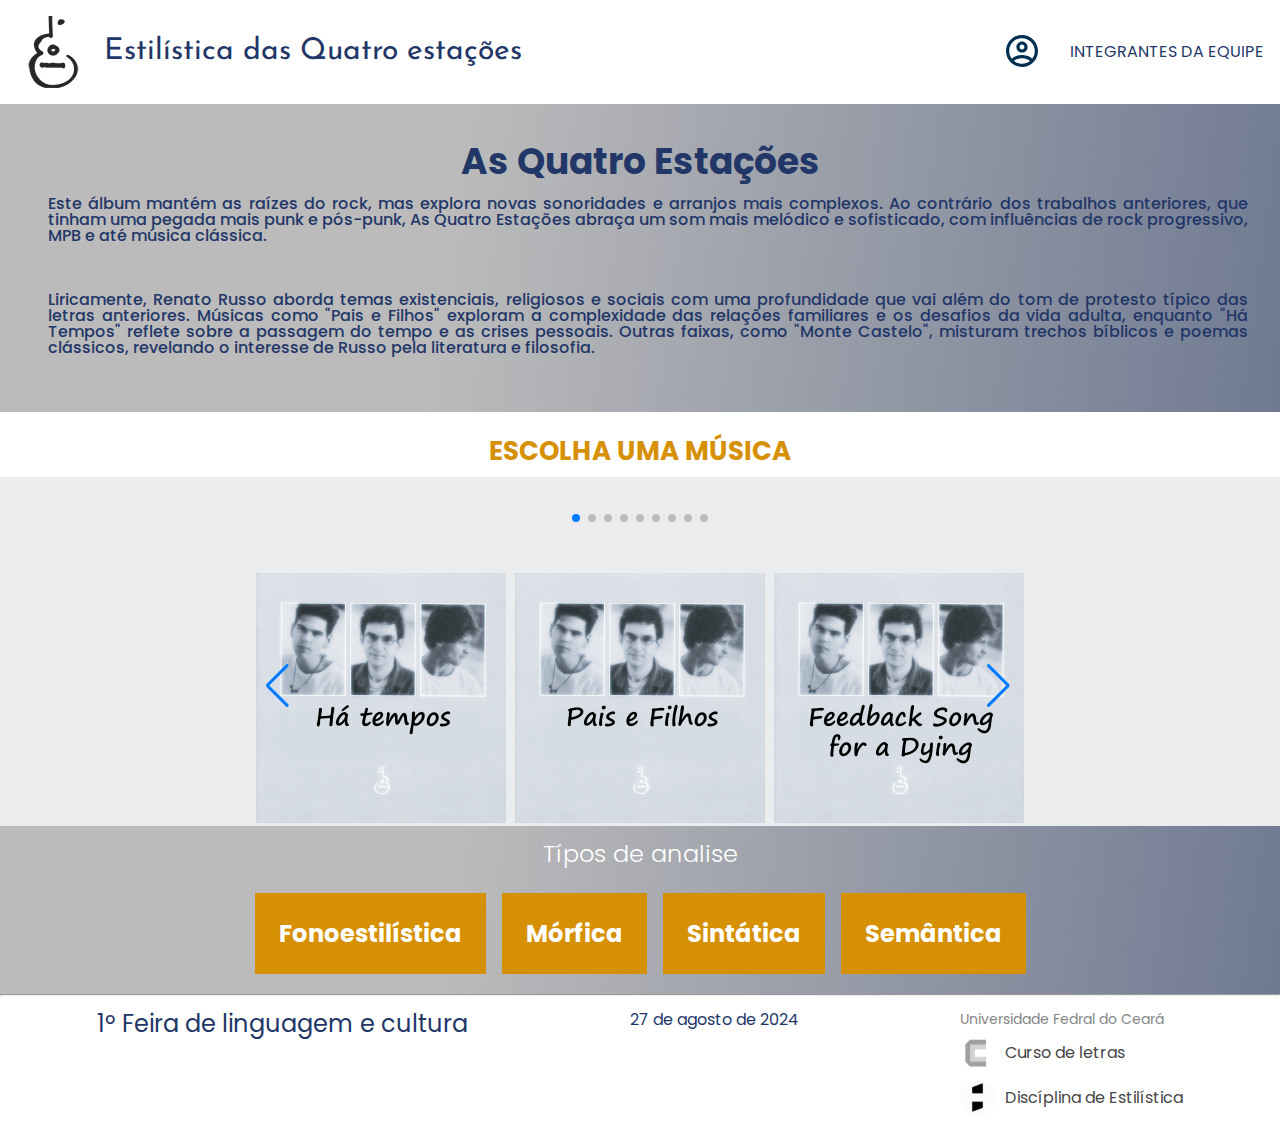
<file: index.html>
<!DOCTYPE html>
<html>

<head>
    <meta charset="UTF-8">
    <meta name="viewport" content="width=device-width, initial-scale=1.0">
    <title>Estilística</title>
    <link rel="stylesheet" href="reset.css">
    <link rel="preconnect" href="https://fonts.googleapis.com">
    <link rel="preconnect" href="https://fonts.gstatic.com" crossorigin>
    <link href="https://fonts.googleapis.com/css2?family=Poppins:wght@300;400;500;700&display=swap" rel="stylesheet">
    <link rel="stylesheet" href="https://unpkg.com/swiper@8/swiper-bundle.min.css" />
    <link href="https://fonts.googleapis.com/css2?family=Josefin+Sans:wght@400;700&display=swap" rel="stylesheet">
    <link rel="stylesheet" href="styles.css">
</head>

<body>
    <header class="cabeçalho">
        <div class="container">
            <img src="img/Logo-LU-Preto.png" alt="Logo da Legião Urbana" class="container__imagem">
            <h1 class="container__titulo">Estilística das <b class="container__titulo--negrito"></b>Quatro estações</b></h1>
        </div>
        <div class="container">
            <a href="#" class="container__link">
                <img src="img/Usuario.svg" alt="Meu perfil" class="container__imagem">
            </a>
            <ul class="opções">
                <input type="checkbox" id="opções-menu" class="opções__botão">
                <label for="opções-menu" class="opções__rotulo">
                    <li class="opções__item">Integrantes da equipe</li>
                </label>
                <ul class="lista-menu">
                    <li class="lista-menu__item">
                        <a href="#" class="lista-menu__link">Aaron</a>
                    </li>
                    <li class="lista-menu__item">
                        <a href="#" class="lista-menu__link">Isabella</a>
                    </li>
                    <li class="lista-menu__item">
                        <a href="#" class="lista-menu__link">Miguel</a>
                    </li>
                    <li class="lista-menu__item">
                        <a href="#" class="lista-menu__link">Suyanne</a>
                    </li>
                </ul>
            </ul>
        </div>
    </header>
    <section class="banner">
        <div class="div01">
            <h2 class="banner__titulo">As Quatro Estações</h2>
            <p class="banner__texto">Este álbum mantém as raízes do rock, mas explora novas sonoridades e arranjos mais complexos. Ao
             contrário dos trabalhos anteriores, que tinham uma pegada mais punk e pós-punk, As Quatro Estações abraça um som mais melódico e sofisticado, 
            com influências de rock progressivo, MPB e até música clássica.</p>
            <br>
            <p class="banner__texto">Liricamente, Renato Russo aborda temas existenciais, religiosos e sociais com uma profundidade que vai além do tom de protesto típico das  
            letras anteriores. Músicas como "Pais e Filhos" exploram a complexidade das relações familiares e os desafios da vida adulta, enquanto "Há Tempos" reflete sobre a passagem do tempo e as crises pessoais. Outras faixas, como "Monte Castelo", misturam trechos bíblicos e poemas clássicos, revelando o interesse de Russo pela literatura e filosofia.</p>
        </div>
        <div class="card">
            <!-- 1º linha -->
            <div class="card__descrição">
                <!-- 1º coluna -->
                <div class="descrição">
                    <h3 class="descrição__titulo">Legião Urbana</h3>
                    <h2 class="descrição__titulo-livro">Sobre...</h2>
                    <p class="descrição__texto"> Foi uma banda brasileira de rock formada em 1982, em Brasília, por Renato Russo e Marcelo Bonfá, 
                    que contou com Dado Villa-Lobos e Renato Rocha em sua formação mais conhecida.</p>
                </div>
                <!-- 2º coluna -->
                <img src="img/LU-4E-Capa.webp" class="descrição__imagem">
            </div>
        </div>
    
    </section>
    <section class="carrossel">
        <h2 class="carrossel__titulo">Escolha uma música</h2>
        <!-- Slider main container -->
        <div class="carrossel__container">
            <div class="swiper">
                <!-- Additional required wrapper -->
                <!-- If we need pagination -->
                <div class="swiper-pagination"></div>

                <div class="swiper-wrapper">
                    <!-- Slides -->
                    <div class="swiper-slide">
                        <a href="/pages/01.html" ><img src="img/4E01.png" alt="Há tempos"></a>
                    </div>
                    <div class="swiper-slide">
                        <a href="/pages/02.html" ><img src="img/4E02.png" alt="Pais e filhos"></a>
                    </div>
                    <div class="swiper-slide">
                        <a href="/pages/03.html"><img src="img/4E03.png" alt="Feedback Song for a Dying Friend"></a>
                    </div>
                    <div class="swiper-slide">
                        <a href="/pages/04.html"><img src="img/4E04.png" alt="Quando o Sol Bater na Janela do Teu Quarto"></a>
                    </div>
                    <div class="swiper-slide">
                        <a href="/pages/05.html"><img src="img/4E05.png" alt="Eu Era um Lobisomem Juvenil"></a>
                    </div>
                    <div class="swiper-slide">
                        <a href="/pages/06.html"><img src="img/4E06.png" alt="1965 (Duas Tribos)"></a>
                    </div>
                    <div class="swiper-slide">
                        <a href="/pages/07.html"><img src="img/4E07.png" alt="Monte Castelo"></a>
                    </div>
                    <div class="swiper-slide">
                        <a href="/pages/08.html"><img src="img/4E08.png" alt="Maurício"></a>
                    </div>
                    <div class="swiper-slide">
                        <a href="/pages/09.html"><img src="img/4E09.png" alt="Meninos e Meninas"></a>
                    </div>
                    <div class="swiper-slide">
                        <a href="/pages/10.html"><img src="img/4E10.png" alt="Sete Cidades"></a>
                    </div>
                    <div class="swiper-slide">
                        <a href="/pages/11.html"><img src="img/4E11.png" alt="Se Fiquei Esperando Meu Amor Passar"></a>
                    </div>
                </div>

                <!-- If we need navigation buttons -->
                <div class="swiper-button-prev"></div>
                <div class="swiper-button-next"></div>
            </div>


        </div>
    </section>

    <section class="tópicos">
        <h2 class="tópicos__titulo">Típos de analise</h2>
        <ul class="tópicos__lista">
            <li class="tópicos__item">
                <a href="#" class="tópicos__link">Fonoestilística</a>
            </li>
            <li class="tópicos__item">
                <a href="#" class="tópicos__link">Mórfica</a>
            </li>
            <li class="tópicos__item">
                <a href="#" class="tópicos__link">Sintática</a>
            </li>
            <li class="tópicos__item">
                <a href="#" class="tópicos__link">Semântica</a>
            </li>
        </ul>
    </section>

    <hr />

    <footer class="rodapé">
        <h2 class="rodapé__titulo">1º Feira de linguagem e cultura</h2>
        <p>27 de agosto de 2024</p>
        <ul class="lista-rodapé">
            <li class="lista-rodapé__titulo">Universidade Fedral do Ceará</li>
            <li class="lista-rodapé__item">
                <img src="img/CasaDoCodigo.svg" alt="Logo da casa do código">
                <a href="#" class="lista-rodapé__link">Curso de letras</a>
            </li>
            <li class="lista-rodapé__item">
                <img src="img/Caelum.svg" alt="Logo da caelum">
                <a href="#" class="lista-rodapé__link">Discíplina de Estilística</a>
            </li>
        </ul>

    </footer>

    <script src="/scripts/carrossel.js"></script>
    <script>
        const swiper = new Swiper('.swiper', {
            spaceBetween: 9,
            slidesPerView: 3,
            pagination: {
                el: '.swiper-pagination',
                type: 'bullets',
            },
        });
    </script>
</body>

</html>
</file>
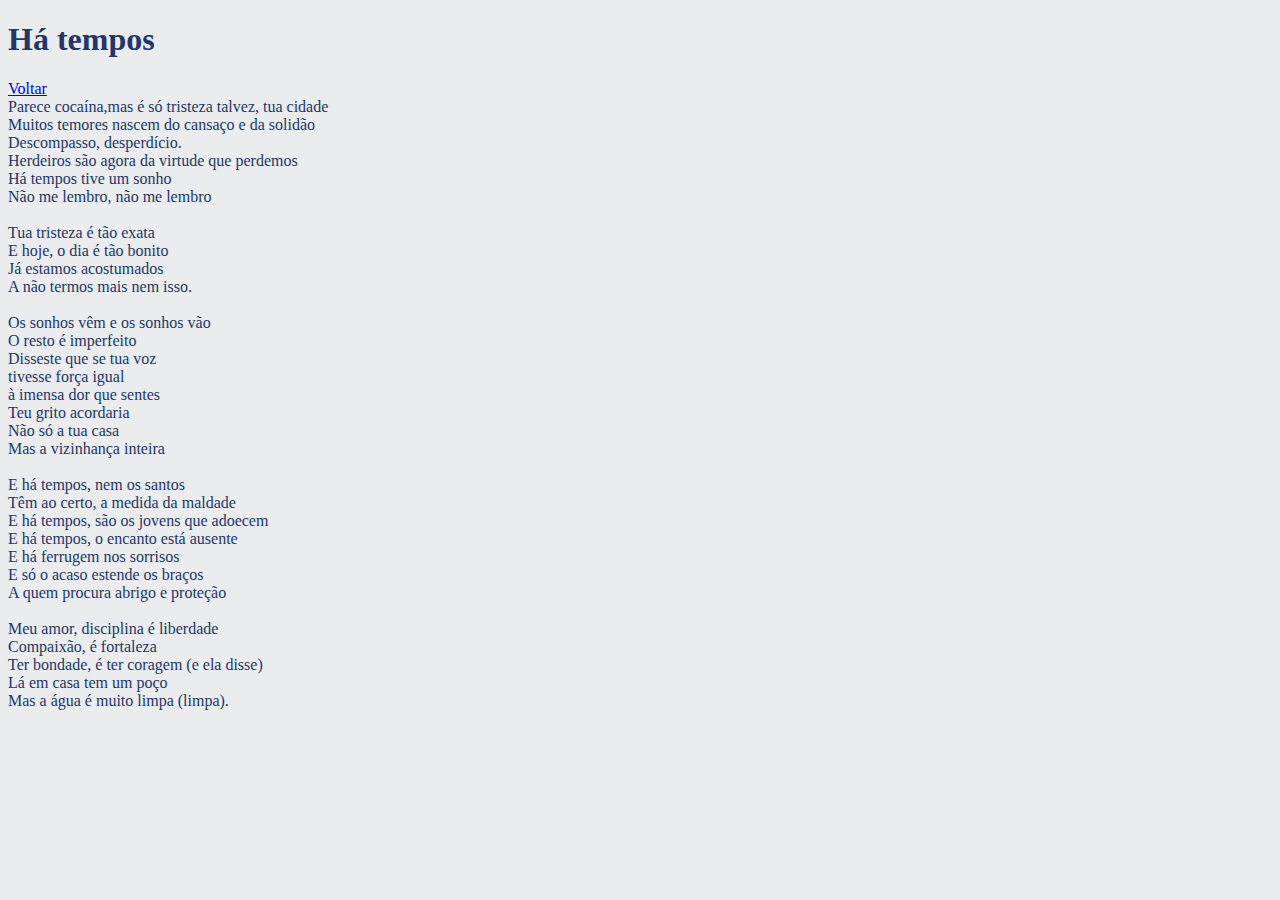
<file: pages/01.html>
<!DOCTYPE html>
<html lang="pt-br">
  <head>
    <meta charset="UTF-8" />
    <meta name="viewport" content="width=device-width, initial-scale=1.0" />
    <title>Há tempos</title>
    <link rel="stylesheet" href="../styles.css" />
  </head>
  <body>
    <header class="cabecalho_musica">
      <div class="musica__div-esquerda">
        <h1 class="musica__titulo">Há tempos</h1>
      </div>
      <div class="musica__div-direita"><a href="../index.html">Voltar</a></div>
    </header>
    <section class="fundo-letra">
      <div class="letra">
        Parece cocaína,mas é só tristeza talvez, tua cidade<br>
        Muitos temores nascem do cansaço e da solidão<br>
        Descompasso, desperdício.<br>
        Herdeiros são agora da virtude que perdemos<br>
        Há tempos tive um sonho<br>
        Não me lembro, não me lembro<br>
        <br>
        Tua tristeza é tão exata<br>
        E hoje, o dia é tão bonito<br>
        Já estamos acostumados<br>
        A não termos mais nem isso.<br>
        <br>
        Os sonhos vêm e os sonhos vão<br>
        O resto é imperfeito<br>
        Disseste que se tua voz<br>
        tivesse força igual<br>
        à imensa dor que sentes<br>
        Teu grito acordaria<br>
        Não só a tua casa<br>
        Mas a vizinhança inteira<br>
        <br>
        E há tempos, nem os santos<br>
        Têm ao certo, a medida da maldade<br>
        E há tempos, são os jovens que adoecem<br>
        E há tempos, o encanto está ausente<br>
        E há ferrugem nos sorrisos<br>
        E só o acaso estende os braços<br>
        A quem procura abrigo e proteção<br>
        <br>
        Meu amor, disciplina é liberdade<br>
        Compaixão, é fortaleza<br>
        Ter bondade, é ter coragem (e ela disse)<br>
        Lá em casa tem um poço<br>
        Mas a água é muito limpa (limpa).
        <br>
      </div>
    </section>
  </body>
</html>
</file>
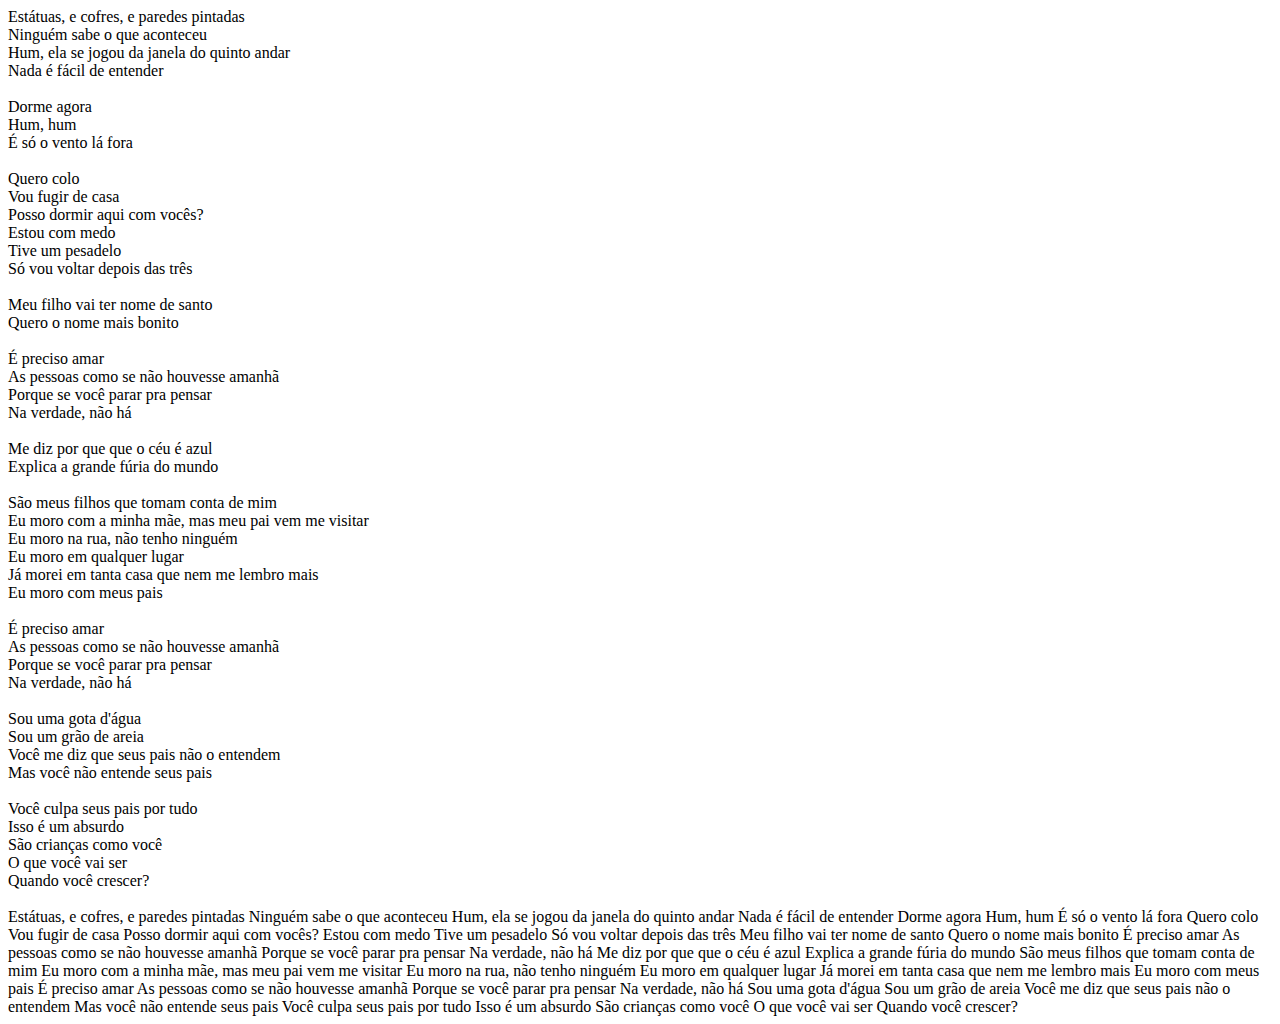
<file: pages/02.html>
<!DOCTYPE html>
<html lang="en">
<head>
    <meta charset="UTF-8">
    <meta name="viewport" content="width=device-width, initial-scale=1.0">
    <title>Document</title>
</head>
<body>
Estátuas, e cofres, e paredes pintadas<br>
Ninguém sabe o que aconteceu<br>
Hum, ela se jogou da janela do quinto andar<br>
Nada é fácil de entender<br>
<br>
Dorme agora<br>
Hum, hum<br>
É só o vento lá fora<br>
<br>
Quero colo<br>
Vou fugir de casa<br>
Posso dormir aqui com vocês?<br>
Estou com medo<br>
Tive um pesadelo<br>
Só vou voltar depois das três<br>
<br>
Meu filho vai ter nome de santo<br>
Quero o nome mais bonito<br>
<br>
É preciso amar<br>
As pessoas como se não houvesse amanhã<br>
Porque se você parar pra pensar<br>
Na verdade, não há<br>
<br>
Me diz por que que o céu é azul<br>
Explica a grande fúria do mundo<br>
<br>
São meus filhos que tomam conta de mim<br>
Eu moro com a minha mãe, mas meu pai vem me visitar<br>
Eu moro na rua, não tenho ninguém<br>
Eu moro em qualquer lugar<br>
Já morei em tanta casa que nem me lembro mais<br>
Eu moro com meus pais<br>
<br>
É preciso amar<br>
As pessoas como se não houvesse amanhã<br>
Porque se você parar pra pensar<br>
Na verdade, não há<br>
<br>
Sou uma gota d'água<br>
Sou um grão de areia<br>
Você me diz que seus pais não o entendem<br>
Mas você não entende seus pais<br>
<br>
Você culpa seus pais por tudo<br>
Isso é um absurdo<br>
São crianças como você<br>
O que você vai ser<br>
Quando você crescer?<br>
<br>
</body>
</html>
<!DOCTYPE html>
<html lang="en">
<head>
    <meta charset="UTF-8">
    <meta name="viewport" content="width=device-width, initial-scale=1.0">
    <title>Document</title>
</head>
<body>
Estátuas, e cofres, e paredes pintadas
Ninguém sabe o que aconteceu
Hum, ela se jogou da janela do quinto andar
Nada é fácil de entender

Dorme agora
Hum, hum
É só o vento lá fora

Quero colo
Vou fugir de casa
Posso dormir aqui com vocês?
Estou com medo
Tive um pesadelo
Só vou voltar depois das três

Meu filho vai ter nome de santo
Quero o nome mais bonito

É preciso amar
As pessoas como se não houvesse amanhã
Porque se você parar pra pensar
Na verdade, não há

Me diz por que que o céu é azul
Explica a grande fúria do mundo

São meus filhos que tomam conta de mim
Eu moro com a minha mãe, mas meu pai vem me visitar
Eu moro na rua, não tenho ninguém
Eu moro em qualquer lugar
Já morei em tanta casa que nem me lembro mais
Eu moro com meus pais

É preciso amar
As pessoas como se não houvesse amanhã
Porque se você parar pra pensar
Na verdade, não há

Sou uma gota d'água
Sou um grão de areia
Você me diz que seus pais não o entendem
Mas você não entende seus pais

Você culpa seus pais por tudo
Isso é um absurdo
São crianças como você
O que você vai ser
Quando você crescer?

</body>
</html>
</file>
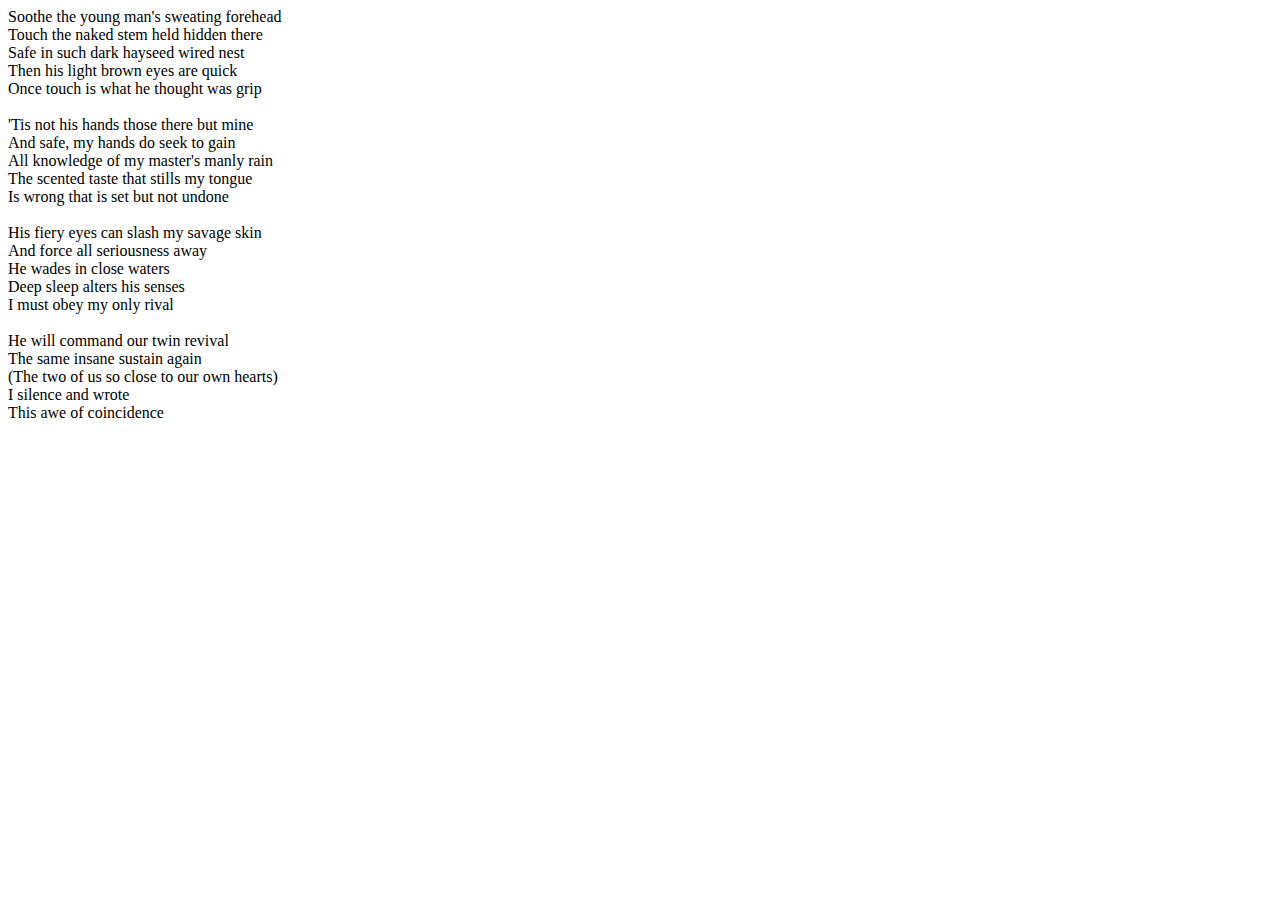
<file: pages/03.html>
<!DOCTYPE html>
<html lang="en">
<head>
    <meta charset="UTF-8">
    <meta name="viewport" content="width=device-width, initial-scale=1.0">
    <title>Document</title>
</head>
<body>
Soothe the young man's sweating forehead <br>
Touch the naked stem held hidden there <br>
Safe in such dark hayseed wired nest<br>
Then his light brown eyes are quick<br>
Once touch is what he thought was grip<br>
<br>
'Tis not his hands those there but mine<br>
And safe, my hands do seek to gain<br>
All knowledge of my master's manly rain<br>
The scented taste that stills my tongue<br>
Is wrong that is set but not undone<br>
<br>
His fiery eyes can slash my savage skin<br>
And force all seriousness away<br>
He wades in close waters<br>
Deep sleep alters his senses<br>
I must obey my only rival<br>
<br>
He will command our twin revival<br>
The same insane sustain again<br>
(The two of us so close to our own hearts)<br>
I silence and wrote<br>
This awe of coincidence<br>
<br>
</body>
</html>
</file>
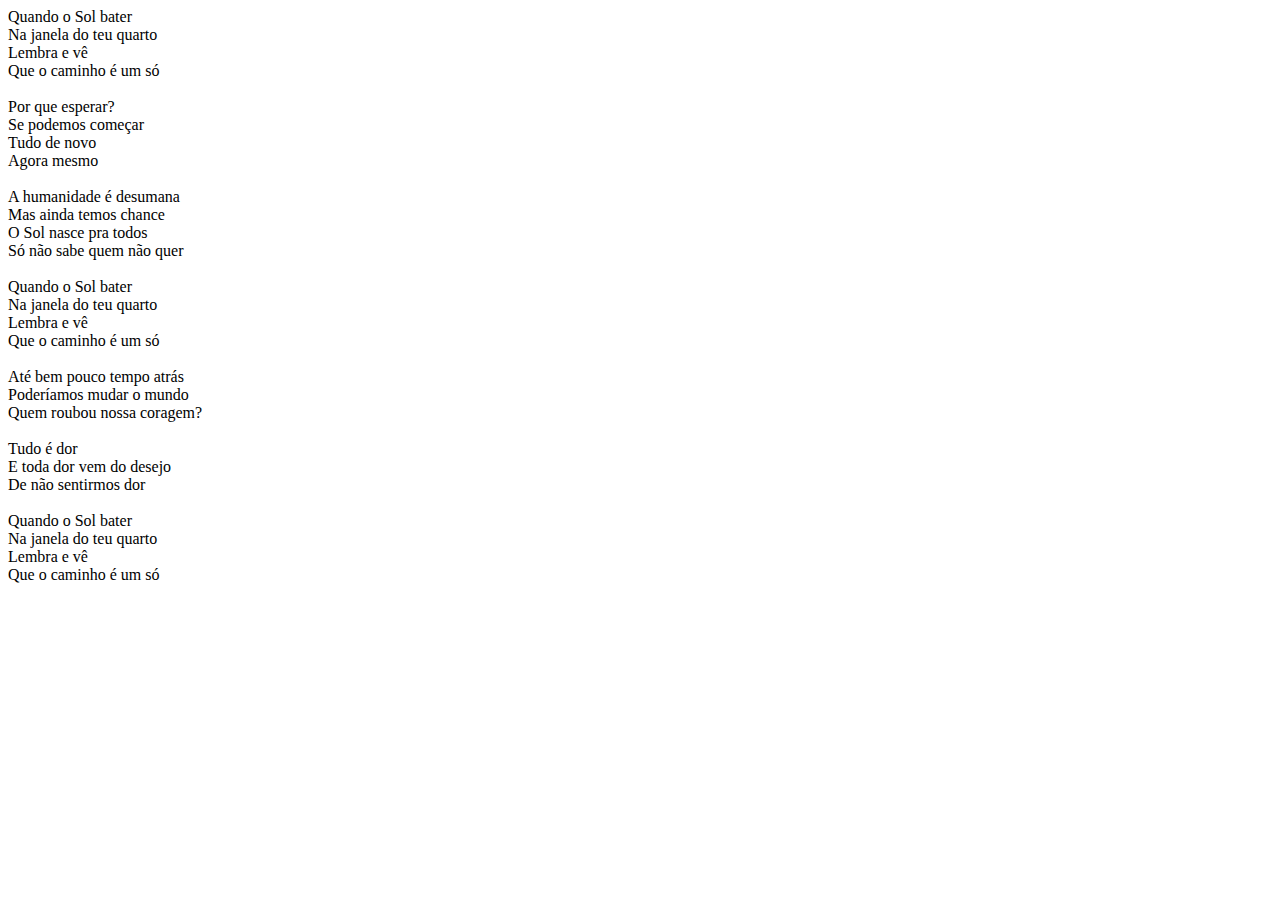
<file: pages/04.html>
<!DOCTYPE html>
<html lang="en">
<head>
    <meta charset="UTF-8">
    <meta name="viewport" content="width=device-width, initial-scale=1.0">
    <title>Document</title>
</head>
<body>

Quando o Sol bater <br>
Na janela do teu quarto<br>
Lembra e vê<br>
Que o caminho é um só<br>
<br>
Por que esperar?<br>
Se podemos começar<br>
Tudo de novo<br>
Agora mesmo<br>
<br>
A humanidade é desumana<br>
Mas ainda temos chance<br>
O Sol nasce pra todos<br>
Só não sabe quem não quer<br>
<br>
Quando o Sol bater<br>
Na janela do teu quarto<br>
Lembra e vê<br>
Que o caminho é um só<br>
<br>
Até bem pouco tempo atrás<br>
Poderíamos mudar o mundo<br>
Quem roubou nossa coragem?<br>
<br>
Tudo é dor<br>
E toda dor vem do desejo<br>
De não sentirmos dor<br>
<br>
Quando o Sol bater<br>
Na janela do teu quarto<br>
Lembra e vê<br>
Que o caminho é um só<br>
<br>
</body>
</html>
</file>
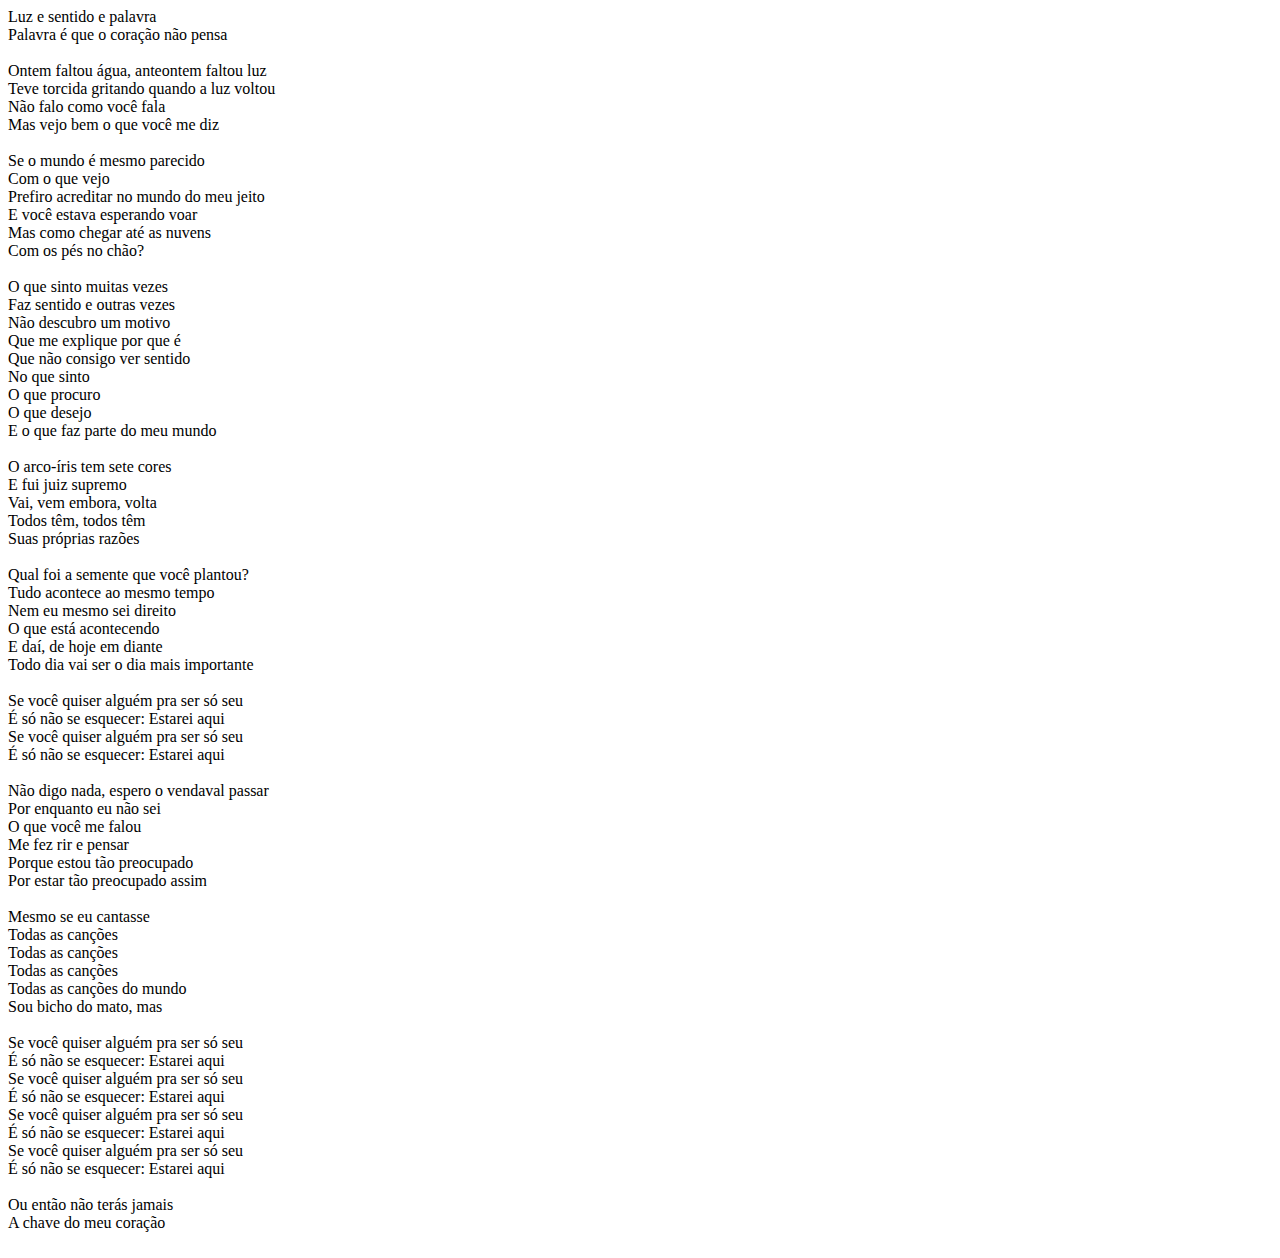
<file: pages/05.html>
<!DOCTYPE html>
<html lang="en">
<head>
    <meta charset="UTF-8">
    <meta name="viewport" content="width=device-width, initial-scale=1.0">
    <title>Document</title>
</head>
<body>
Luz e sentido e palavra <br>
Palavra é que o coração não pensa<br>
<br>
Ontem faltou água, anteontem faltou luz<br>
Teve torcida gritando quando a luz voltou<br>
Não falo como você fala<br>
Mas vejo bem o que você me diz<br>
<br>
Se o mundo é mesmo parecido<br>
Com o que vejo<br>
Prefiro acreditar no mundo do meu jeito<br>
E você estava esperando voar<br>
Mas como chegar até as nuvens<br>
Com os pés no chão?<br>
<br>
O que sinto muitas vezes <br>
Faz sentido e outras vezes<br>
Não descubro um motivo<br>
Que me explique por que é<br>
Que não consigo ver sentido<br>
No que sinto<br>
O que procuro<br>
O que desejo<br>
E o que faz parte do meu mundo<br>
<br>
O arco-íris tem sete cores<br>
E fui juiz supremo<br>
Vai, vem embora, volta<br>
Todos têm, todos têm<br>
Suas próprias razões<br>
<br>
Qual foi a semente que você plantou?<br>
Tudo acontece ao mesmo tempo<br>
Nem eu mesmo sei direito<br>
O que está acontecendo<br>
E daí, de hoje em diante<br>
Todo dia vai ser o dia mais importante<br>
<br>
Se você quiser alguém pra ser só seu<br>
É só não se esquecer: Estarei aqui<br>
Se você quiser alguém pra ser só seu<br>
É só não se esquecer: Estarei aqui<br>
<br>
Não digo nada, espero o vendaval passar<br>
Por enquanto eu não sei<br>
O que você me falou<br>
Me fez rir e pensar<br>
Porque estou tão preocupado<br>
Por estar tão preocupado assim<br>
<br>
Mesmo se eu cantasse<br>
Todas as canções<br>
Todas as canções<br>
Todas as canções<br>
Todas as canções do mundo<br>
Sou bicho do mato, mas<br>
<br>
Se você quiser alguém pra ser só seu<br>
É só não se esquecer: Estarei aqui<br>
Se você quiser alguém pra ser só seu<br>
É só não se esquecer: Estarei aqui<br>
Se você quiser alguém pra ser só seu<br>
É só não se esquecer: Estarei aqui<br>
Se você quiser alguém pra ser só seu<br>
É só não se esquecer: Estarei aqui<br>
<br>
Ou então não terás jamais<br>
A chave do meu coração<br>
<br>
</body>
</html>
</file>
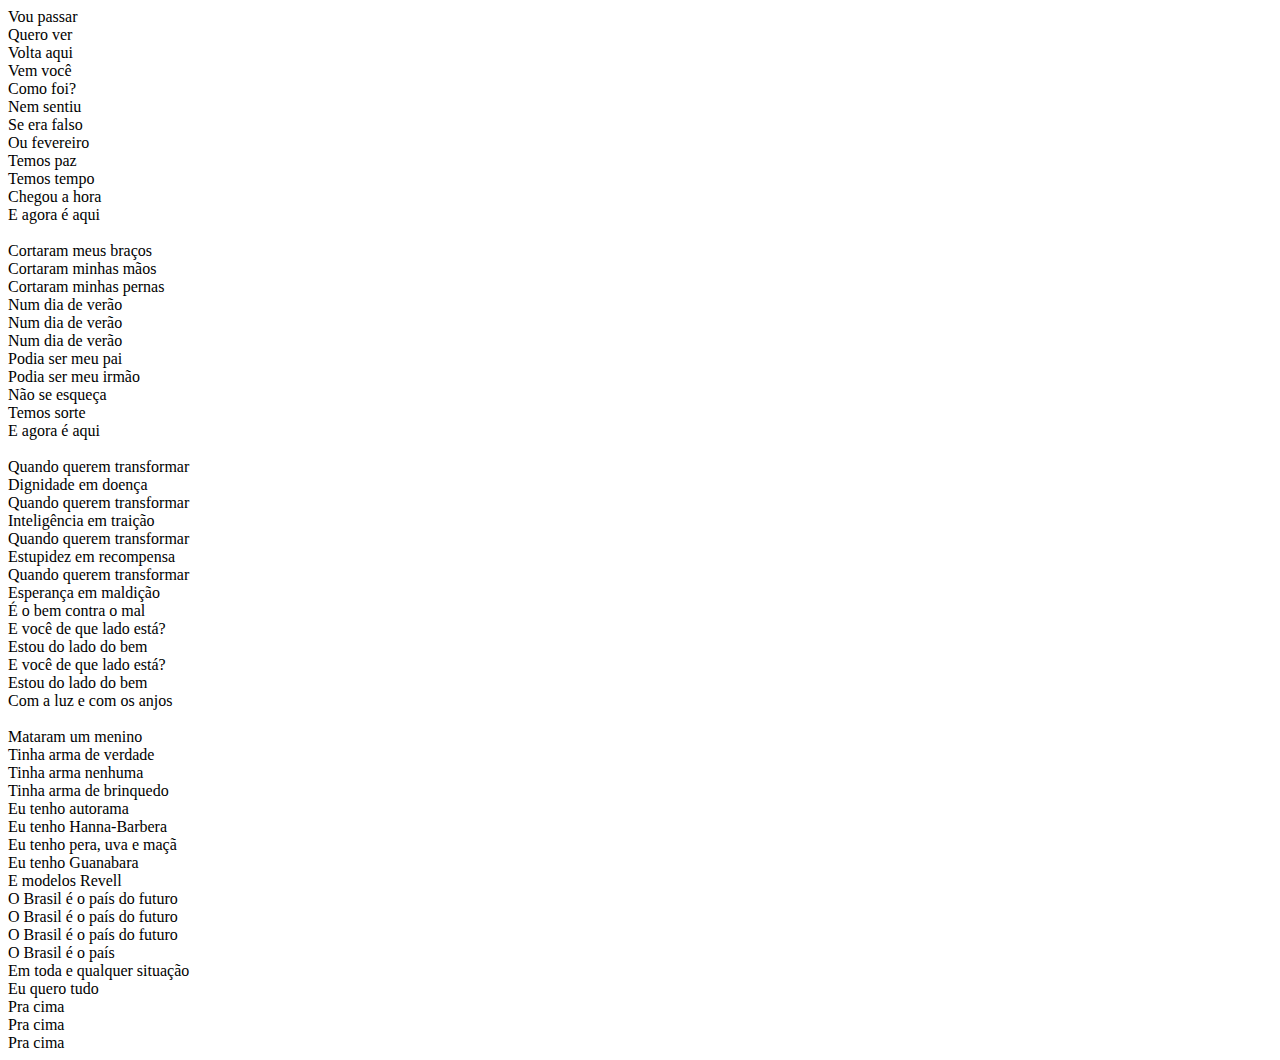
<file: pages/06.html>
<!DOCTYPE html>
<html lang="en">
<head>
    <meta charset="UTF-8">
    <meta name="viewport" content="width=device-width, initial-scale=1.0">
    <title>Document</title>
</head>
<body>
Vou passar <br>
Quero ver<br>
Volta aqui<br>
Vem você<br>
Como foi?<br>
Nem sentiu<br>
Se era falso<br>
Ou fevereiro<br>
Temos paz<br>
Temos tempo<br>
Chegou a hora<br>
E agora é aqui<br>
<br>
Cortaram meus braços<br>
Cortaram minhas mãos<br>
Cortaram minhas pernas<br>
Num dia de verão<br>
Num dia de verão<br>
Num dia de verão<br>
Podia ser meu pai<br>
Podia ser meu irmão<br>
Não se esqueça<br>
Temos sorte<br>
E agora é aqui<br>
<br>
Quando querem transformar<br>
Dignidade em doença<br>
Quando querem transformar<br>
Inteligência em traição<br>
Quando querem transformar<br>
Estupidez em recompensa<br>
Quando querem transformar<br>
Esperança em maldição<br>
É o bem contra o mal<br>
E você de que lado está?<br>
Estou do lado do bem<br>
E você de que lado está?<br>
Estou do lado do bem<br>
Com a luz e com os anjos<br>
<br>
Mataram um menino<br>
Tinha arma de verdade<br>
Tinha arma nenhuma<br>
Tinha arma de brinquedo<br>
Eu tenho autorama<br>
Eu tenho Hanna-Barbera<br>
Eu tenho pera, uva e maçã<br>
Eu tenho Guanabara<br>
E modelos Revell<br>
O Brasil é o país do futuro<br>
O Brasil é o país do futuro<br>
O Brasil é o país do futuro<br>
O Brasil é o país<br>
Em toda e qualquer situação<br>
Eu quero tudo<br>
Pra cima<br>
Pra cima<br>
Pra cima<br>

</body>
</html>
</file>
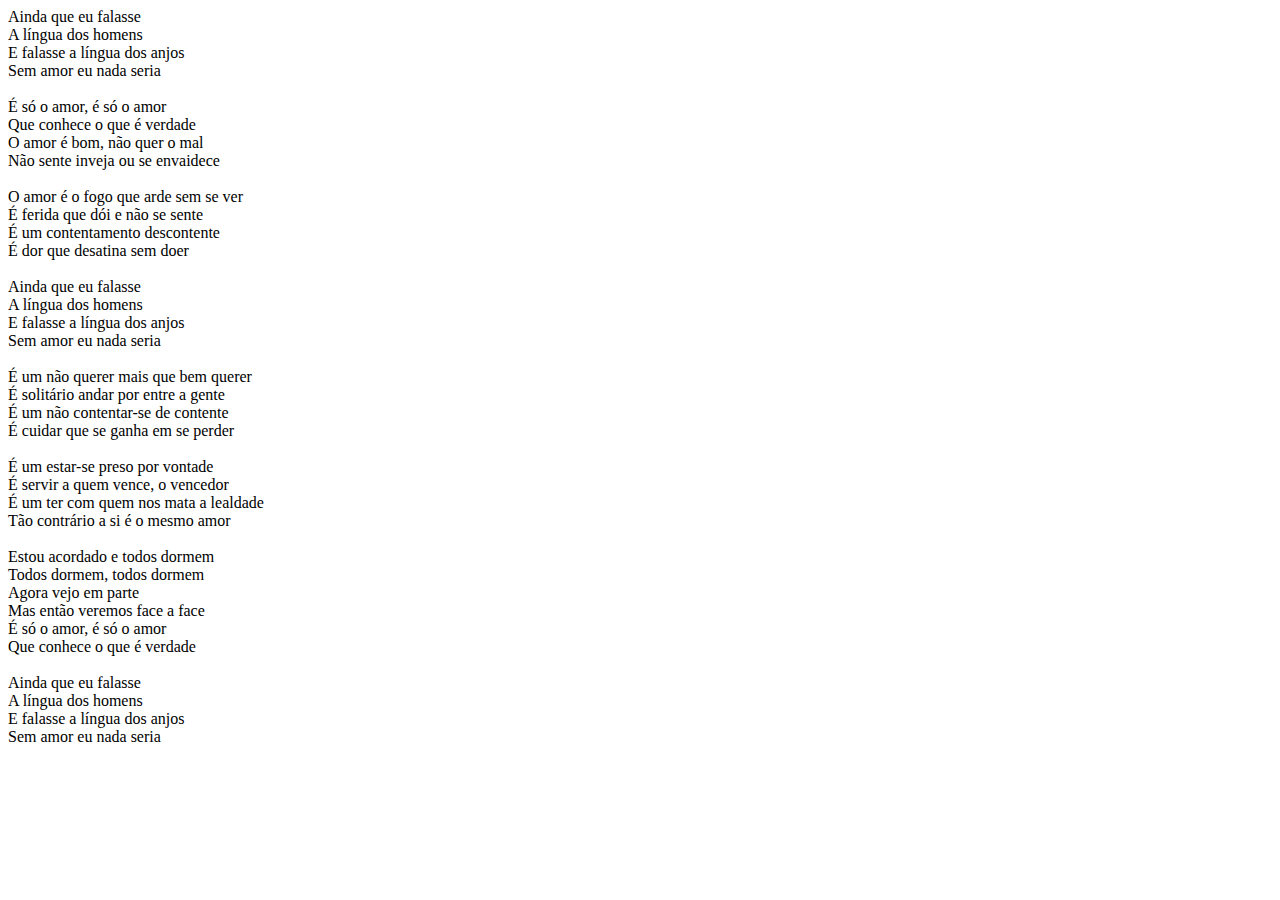
<file: pages/07.html>
<!DOCTYPE html>
<html lang="en">
<head>
    <meta charset="UTF-8">
    <meta name="viewport" content="width=device-width, initial-scale=1.0">
    <title>Document</title>
</head>
<body>
Ainda que eu falasse <br>
A língua dos homens<br>
E falasse a língua dos anjos<br>
Sem amor eu nada seria<br>
<br>
É só o amor, é só o amor<br>
Que conhece o que é verdade<br>
O amor é bom, não quer o mal<br>
Não sente inveja ou se envaidece<br>
<br>
O amor é o fogo que arde sem se ver<br>
É ferida que dói e não se sente<br>
É um contentamento descontente<br>
É dor que desatina sem doer<br>
<br>
Ainda que eu falasse<br>
A língua dos homens<br>
E falasse a língua dos anjos<br>
Sem amor eu nada seria<br>
<br>
É um não querer mais que bem querer<br>
É solitário andar por entre a gente<br>
É um não contentar-se de contente<br>
É cuidar que se ganha em se perder<br>
<br>
É um estar-se preso por vontade<br>
É servir a quem vence, o vencedor<br>
É um ter com quem nos mata a lealdade<br>
Tão contrário a si é o mesmo amor<br>
<br>
Estou acordado e todos dormem<br>
Todos dormem, todos dormem<br>
Agora vejo em parte<br>
Mas então veremos face a face<br>
É só o amor, é só o amor<br>
Que conhece o que é verdade<br>
<br>
Ainda que eu falasse<br>
A língua dos homens<br>
E falasse a língua dos anjos<br>
Sem amor eu nada seria<br>
<br>
</body>
</html>
</file>
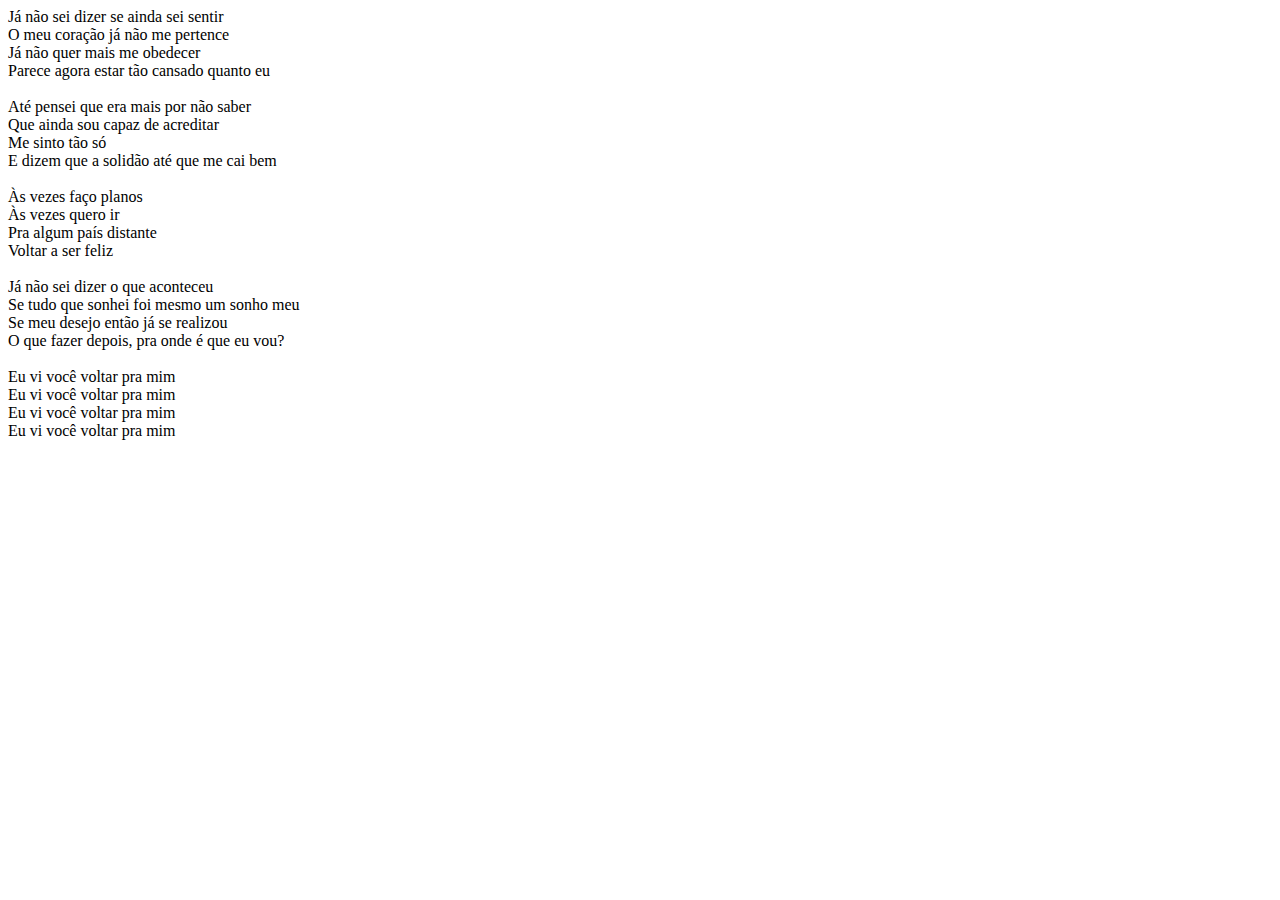
<file: pages/08.html>
<!DOCTYPE html>
<html lang="en">
<head>
    <meta charset="UTF-8">
    <meta name="viewport" content="width=device-width, initial-scale=1.0">
    <title>Document</title>
</head>
<body>
Já não sei dizer se ainda sei sentir <br>
O meu coração já não me pertence<br>
Já não quer mais me obedecer<br>
Parece agora estar tão cansado quanto eu<br>
<br>
Até pensei que era mais por não saber<br>
Que ainda sou capaz de acreditar<br>
Me sinto tão só<br>
E dizem que a solidão até que me cai bem<br>
<br>
Às vezes faço planos<br>
Às vezes quero ir<br>
Pra algum país distante<br>
Voltar a ser feliz<br>
<br>
Já não sei dizer o que aconteceu<br>
Se tudo que sonhei foi mesmo um sonho meu<br>
Se meu desejo então já se realizou<br>
O que fazer depois, pra onde é que eu vou?<br>
<br>
Eu vi você voltar pra mim<br>
Eu vi você voltar pra mim<br>
Eu vi você voltar pra mim<br>
Eu vi você voltar pra mim<br>
<br>
</body>
</html>
</file>
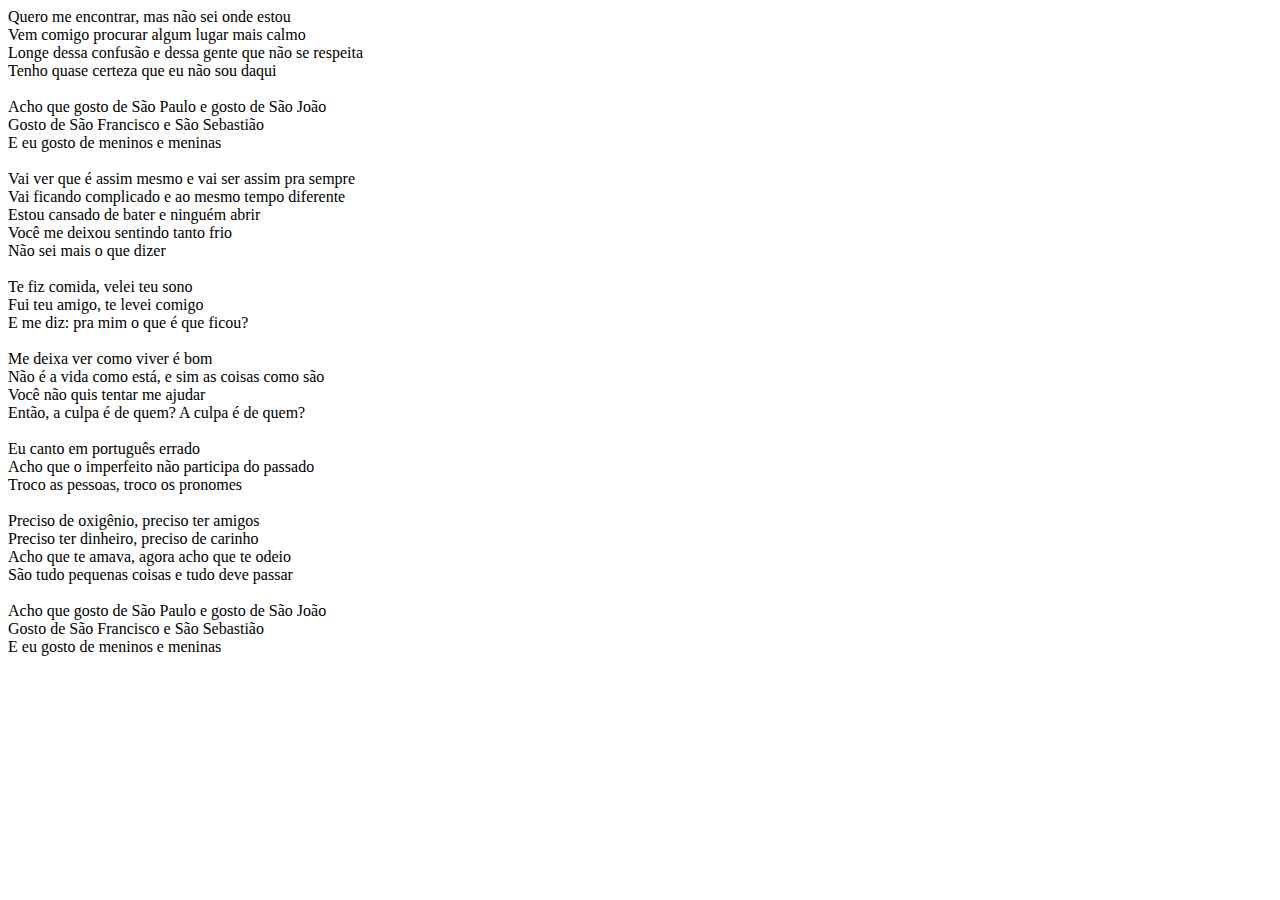
<file: pages/09.html>
<!DOCTYPE html>
<html lang="en">
<head>
    <meta charset="UTF-8">
    <meta name="viewport" content="width=device-width, initial-scale=1.0">
    <title>Document</title>
</head>
<body>
Quero me encontrar, mas não sei onde estou <br>
Vem comigo procurar algum lugar mais calmo<br>
Longe dessa confusão e dessa gente que não se respeita<br>
Tenho quase certeza que eu não sou daqui<br>
<br>
Acho que gosto de São Paulo e gosto de São João<br>
Gosto de São Francisco e São Sebastião<br>
E eu gosto de meninos e meninas<br>
<br>
Vai ver que é assim mesmo e vai ser assim pra sempre<br>
Vai ficando complicado e ao mesmo tempo diferente<br>
Estou cansado de bater e ninguém abrir<br>
Você me deixou sentindo tanto frio<br>
Não sei mais o que dizer<br>
<br>
Te fiz comida, velei teu sono<br>
Fui teu amigo, te levei comigo<br>
E me diz: pra mim o que é que ficou?<br>
<br>
Me deixa ver como viver é bom<br>
Não é a vida como está, e sim as coisas como são<br>
Você não quis tentar me ajudar<br>
Então, a culpa é de quem? A culpa é de quem?<br>
<br>
Eu canto em português errado<br>
Acho que o imperfeito não participa do passado<br>
Troco as pessoas, troco os pronomes<br>
<br>
Preciso de oxigênio, preciso ter amigos<br>
Preciso ter dinheiro, preciso de carinho<br>
Acho que te amava, agora acho que te odeio<br>
São tudo pequenas coisas e tudo deve passar<br>
<br>
Acho que gosto de São Paulo e gosto de São João<br>
Gosto de São Francisco e São Sebastião<br>
E eu gosto de meninos e meninas<br>
<br>
</body>
</html>
</file>
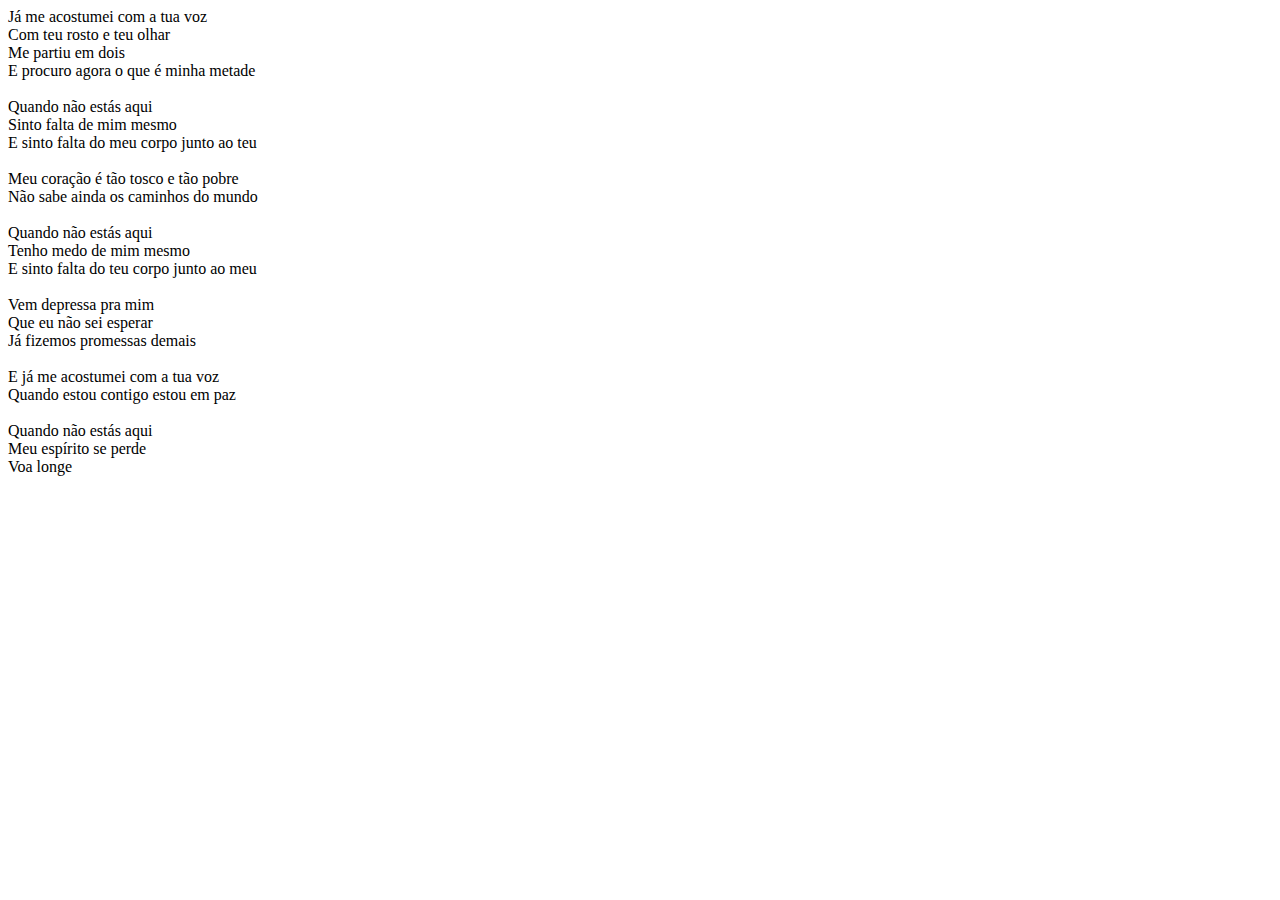
<file: pages/10.html>
<!DOCTYPE html>
<html lang="en">
<head>
    <meta charset="UTF-8">
    <meta name="viewport" content="width=device-width, initial-scale=1.0">
    <title>Document</title>
</head>
<body>
Já me acostumei com a tua voz <br>
Com teu rosto e teu olhar<br>
Me partiu em dois<br>
E procuro agora o que é minha metade<br>
<br>
Quando não estás aqui<br>
Sinto falta de mim mesmo<br>
E sinto falta do meu corpo junto ao teu<br>
<br>
Meu coração é tão tosco e tão pobre<br>
Não sabe ainda os caminhos do mundo<br>
<br>
Quando não estás aqui<br>
Tenho medo de mim mesmo<br>
E sinto falta do teu corpo junto ao meu<br>
<br>
Vem depressa pra mim<br>
Que eu não sei esperar<br>
Já fizemos promessas demais<br>
<br>
E já me acostumei com a tua voz<br>
Quando estou contigo estou em paz<br>
<br>
Quando não estás aqui<br>
Meu espírito se perde<br>
Voa longe<br>
<br>
</body>
</html>
</file>
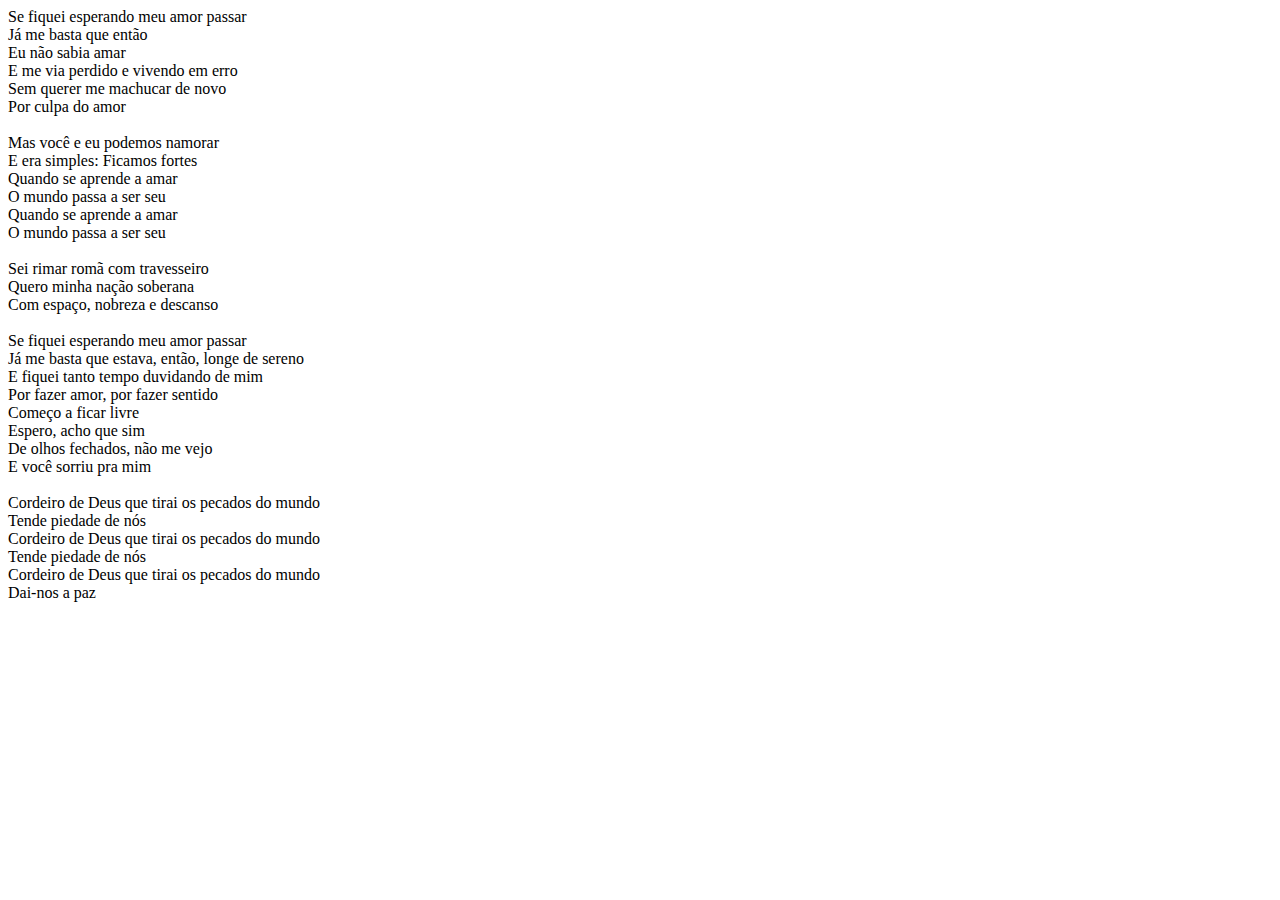
<file: pages/11.html>
<!DOCTYPE html>
<html lang="en">
<head>
    <meta charset="UTF-8">
    <meta name="viewport" content="width=device-width, initial-scale=1.0">
    <title>Document</title>
</head>
<body>
Se fiquei esperando meu amor passar <br>
Já me basta que então<br>
Eu não sabia amar <br>
E me via perdido e vivendo em erro<br>
Sem querer me machucar de novo<br>
Por culpa do amor<br>
<br>
Mas você e eu podemos namorar<br>
E era simples: Ficamos fortes<br>
Quando se aprende a amar<br>
O mundo passa a ser seu<br>
Quando se aprende a amar<br>
O mundo passa a ser seu<br>
<br>
Sei rimar romã com travesseiro<br>
Quero minha nação soberana<br>
Com espaço, nobreza e descanso<br>
<br>
Se fiquei esperando meu amor passar<br>
Já me basta que estava, então, longe de sereno<br>
E fiquei tanto tempo duvidando de mim<br>
Por fazer amor, por fazer sentido<br>
Começo a ficar livre<br>
Espero, acho que sim<br>
De olhos fechados, não me vejo<br>
E você sorriu pra mim<br>
<br>
Cordeiro de Deus que tirai os pecados do mundo<br>
Tende piedade de nós<br>
Cordeiro de Deus que tirai os pecados do mundo<br>
Tende piedade de nós<br>
Cordeiro de Deus que tirai os pecados do mundo<br>
Dai-nos a paz<br>
</body>
</html>
</file>
<file: styles.css>
@import url("styles/header.css");
@import url("styles/banner.css");
@import url("styles/carrossel.css");
@import url("styles/tópicos.css");
@import url("styles/contato.css");
@import url("styles/rodapé.css");

:root {
    --cor-de-fundo: #EBECEE;
    --branco: #FFFFFF;
    --laranja: #d69004;
    --azul-degrade: linear-gradient(97.54deg, #BBBBBB 35.49%, #223768 165.37%);
    --fonte-principal: "Poppins";
    --azul: #002F52;
    --fonte-secundario: "Josefin Sans";
    --preto: #000000;
    --cinza: #474646;
    --cinza-claro: #858585;
    --fonte-legiao: #223768;
}

body {
    background-color: var(--cor-de-fundo);
    font-family: var(--fonte-principal);
    font-size: 16px;
    font-weight: 400;
    color: var(--fonte-legiao);
}
</file>
